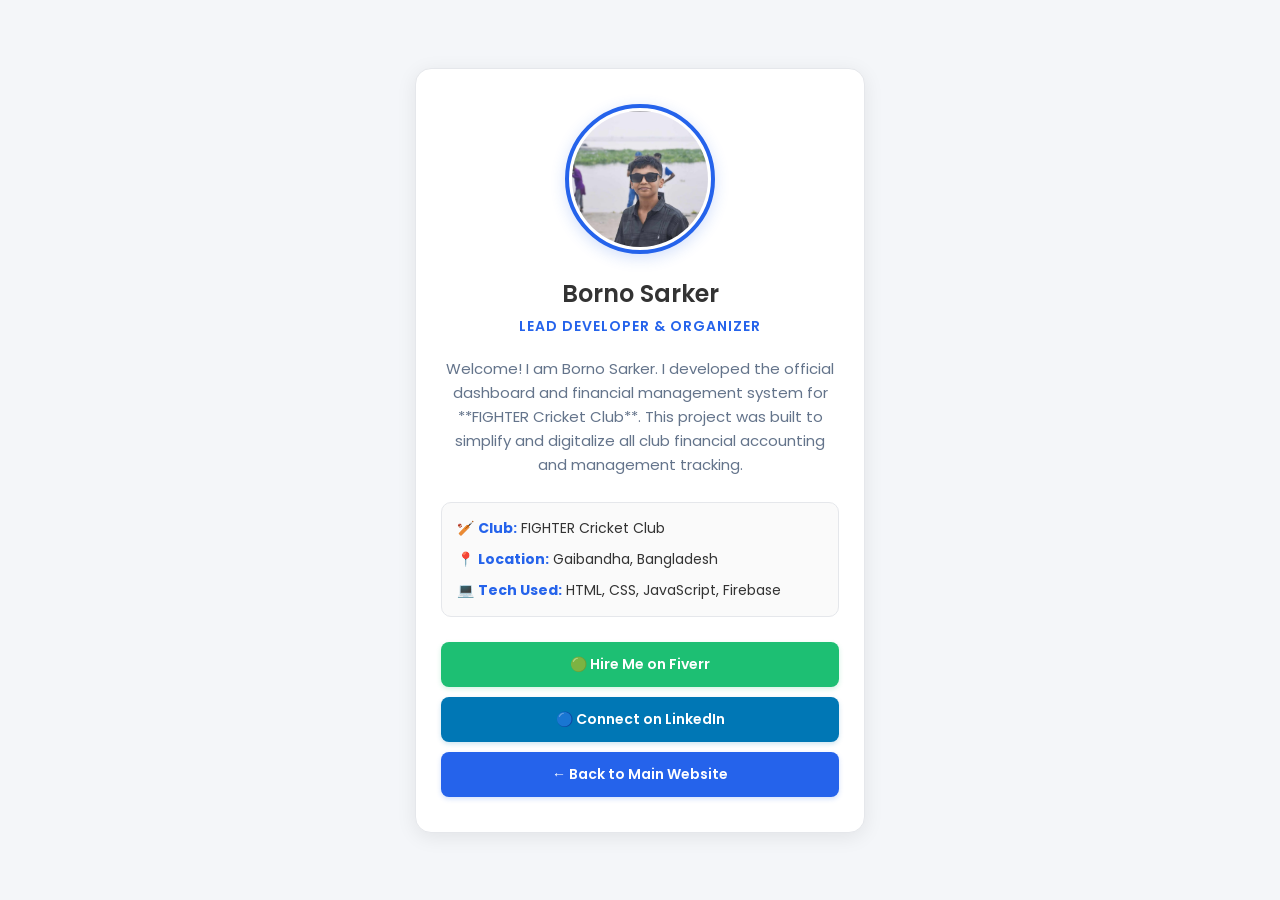
<file: about.html>
<!DOCTYPE html>
<html lang="en">
<head>
<meta charset="UTF-8">
<meta name="viewport" content="width=device-width, initial-scale=1.0">
<title>About Developer - FIGHTER Cricket Club</title>
<link href="https://fonts.googleapis.com/css2?family=Poppins:wght@300;400;600&display=swap" rel="stylesheet">
<style>
:root {
    --bg-color: #f4f6f9;
    --card-bg: #ffffff;
    --text-color: #333333;
    --primary: #2563eb;
    --border-color: #e5e7eb;
    --sub-text: #64748b;
    --fiverr-color: #1dbf73;
    --linkedin-color: #0077b5; /* লিনকডইন কাস্টম কালার */
}

/* Auto Dark Mode Support */
@media (prefers-color-scheme: dark) {
    body {
        --bg-color: #0f172a;
        --card-bg: #1e293b;
        --text-color: #f8fafc;
        --border-color: #334155;
        --sub-text: #94a3b8;
    }
}

* {
    box-sizing: border-box;
    font-family: 'Poppins', Arial, sans-serif;
}

body {
    margin: 0;
    padding: 20px;
    background: var(--bg-color);
    color: var(--text-color);
    display: flex;
    justify-content: center;
    align-items: center;
    min-height: 100vh;
}

.profile-card {
    background: var(--card-bg);
    max-width: 450px;
    width: 100%;
    padding: 35px 25px;
    border-radius: 16px;
    box-shadow: 0 4px 20px rgba(0,0,0,0.08);
    text-align: center;
    border: 1px solid var(--border-color);
}

.avatar {
    width: 150px;
    height: 150px;
    border-radius: 50%;
    object-fit: cover;
    border: 4px solid var(--primary);
    box-shadow: 0 4px 15px rgba(37, 99, 235, 0.2);
    background: #ffffff;
    padding: 3px;
}

.name {
    margin: 15px 0 5px 0;
    font-size: 24px;
    font-weight: 600;
    color: var(--text-color);
}

.title {
    margin: 0 0 20px 0;
    font-size: 14px;
    color: var(--primary);
    font-weight: 600;
    text-transform: uppercase;
    letter-spacing: 1px;
}

.bio {
    font-size: 15px;
    line-height: 1.6;
    color: var(--sub-text);
    margin-bottom: 25px;
}

.info-grid {
    display: grid;
    grid-template-columns: 1fr;
    gap: 10px;
    text-align: left;
    background: rgba(0, 0, 0, 0.02);
    padding: 15px;
    border-radius: 10px;
    border: 1px solid var(--border-color);
    margin-bottom: 25px;
}

.info-item {
    font-size: 14px;
}

.info-item strong {
    color: var(--primary);
}

.btn-group {
    display: flex;
    flex-direction: column;
    gap: 10px;
}

.btn {
    display: block;
    padding: 12px 24px;
    color: white;
    text-decoration: none;
    border-radius: 8px;
    font-weight: 600;
    font-size: 14px;
    transition: opacity 0.2s;
}

.btn:hover {
    opacity: 0.9;
}

.btn-fiverr {
    background: var(--fiverr-color);
    box-shadow: 0 2px 5px rgba(29, 191, 115, 0.2);
}

.btn-linkedin {
    background: var(--linkedin-color);
    box-shadow: 0 2px 5px rgba(0, 119, 181, 0.2);
}

.btn-back {
    background: var(--primary);
    box-shadow: 0 2px 5px rgba(37, 99, 235, 0.2);
}
</style>
</head>
<body>

<div class="profile-card">
    <img src="Borno.png" alt="Borno Sarker" class="avatar" onerror="this.src='https://cdn-icons-png.flaticon.com/512/149/149071.png'">
    
    <div class="name">Borno Sarker</div>
    <div class="title">Lead Developer & Organizer</div>
    
    <p class="bio">
        Welcome! I am Borno Sarker. I developed the official dashboard and financial management system for **FIGHTER Cricket Club**. This project was built to simplify and digitalize all club financial accounting and management tracking.
    </p>
    
    <div class="info-grid">
        <div class="info-item">🏏 <strong>Club:</strong> FIGHTER Cricket Club</div>
        <div class="info-item">📍 <strong>Location:</strong> Gaibandha, Bangladesh</div>
        <div class="info-item">💻 <strong>Tech Used:</strong> HTML, CSS, JavaScript, Firebase</div>
    </div>
    
    <div class="btn-group">
        <a href="https://www.fiverr.com/borno_sarker" target="_blank" class="btn btn-fiverr">🟢 Hire Me on Fiverr</a>
        <a href="https://www.linkedin.com/in/borno-sarker-078908404/" target="_blank" class="btn btn-linkedin">🔵 Connect on LinkedIn</a>
        <a href="index.html" class="btn btn-back">← Back to Main Website</a>
    </div>
</div>

</body>
</html>
</file>
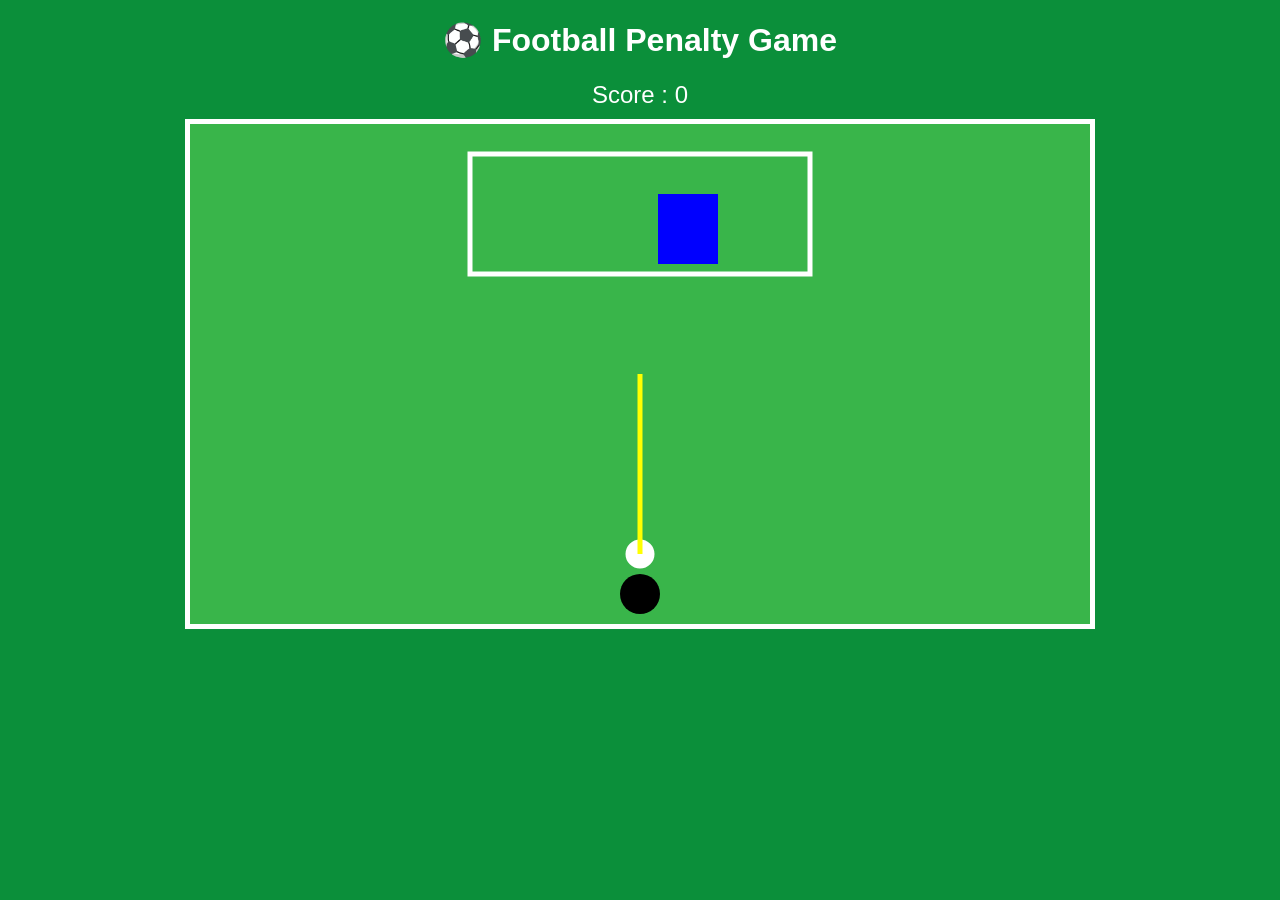
<file: football-game.html>
<!DOCTYPE html>
<html lang="en">
<head>
<meta charset="UTF-8">
<title>Football Penalty Game</title>

<style>
body{
    margin:0;
    background:#0b8f3a;
    overflow:hidden;
    font-family:Arial;
    text-align:center;
}

h1{
    color:white;
}

canvas{
    background:#39b54a;
    display:block;
    margin:auto;
    border:5px solid white;
}

#score{
    color:white;
    font-size:24px;
    margin:10px;
}
</style>
</head>

<body>

<h1>⚽ Football Penalty Game</h1>

<div id="score">
Score : 0
</div>

<canvas id="game" width="900" height="500"></canvas>

<script>

const canvas=document.getElementById("game");
const ctx=canvas.getContext("2d");

let score=0;

const goal={
x:280,
y:30,
width:340,
height:120
};

const keeper={
x:420,
y:70,
width:60,
height:70,
speed:4,
dir:1
};

const ball={
x:450,
y:430,
r:12,
dx:0,
dy:0,
moving:false
};

let aim=0;

function drawGoal(){

ctx.strokeStyle="white";
ctx.lineWidth=5;

ctx.strokeRect(goal.x,goal.y,goal.width,goal.height);

}

function drawKeeper(){

ctx.fillStyle="blue";

ctx.fillRect(
keeper.x,
keeper.y,
keeper.width,
keeper.height
);

}

function drawBall(){

ctx.beginPath();

ctx.arc(
ball.x,
ball.y,
ball.r,
0,
Math.PI*2
);

ctx.fillStyle="white";
ctx.fill();

ctx.stroke();

}

function drawPlayer(){

ctx.fillStyle="black";

ctx.beginPath();

ctx.arc(450,470,20,0,Math.PI*2);

ctx.fill();

}

function drawAim(){

ctx.strokeStyle="yellow";

ctx.beginPath();

ctx.moveTo(ball.x,ball.y);

ctx.lineTo(ball.x+aim,250);

ctx.stroke();

}

function updateKeeper(){

keeper.x+=keeper.speed*keeper.dir;

if(keeper.x<goal.x)
keeper.dir=1;

if(keeper.x+keeper.width>goal.x+goal.width)
keeper.dir=-1;

}

function updateBall(){

if(ball.moving){

ball.x+=ball.dx;

ball.y+=ball.dy;

if(ball.y<goal.y+goal.height){

ball.moving=false;

if(
ball.x>goal.x &&
ball.x<goal.x+goal.width &&
!(
ball.x>keeper.x &&
ball.x<keeper.x+keeper.width
)
){

score++;

document.getElementById("score").innerHTML="Score : "+score;

alert("GOAL!! ⚽");

}else{

alert("Saved / Missed!");

}

resetBall();

}

}

}

function resetBall(){

ball.x=450;
ball.y=430;
ball.dx=0;
ball.dy=0;
ball.moving=false;

}

document.addEventListener("keydown",function(e){

if(e.key=="ArrowLeft")
aim-=10;

if(e.key=="ArrowRight")
aim+=10;

if(e.code=="Space" && !ball.moving){

ball.dx=aim/30;

ball.dy=-8;

ball.moving=true;

}

});

function game(){

ctx.clearRect(0,0,900,500);

drawGoal();

drawKeeper();

drawPlayer();

drawBall();

drawAim();

updateKeeper();

updateBall();

requestAnimationFrame(game);

}

game();

</script>

</body>
</html>
</file>
